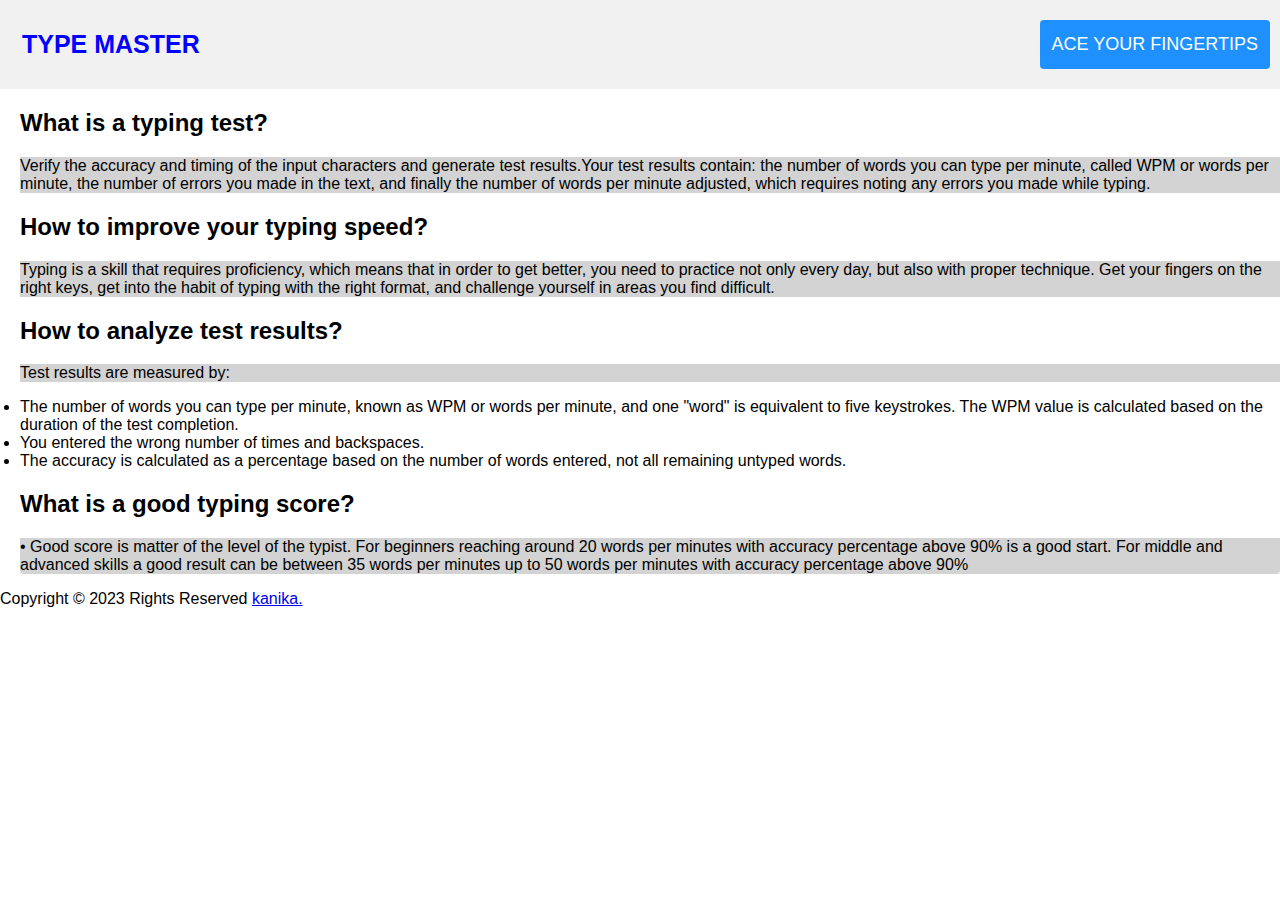
<file: index.html>
<!DOCTYPE html>
<html>
<head>
<meta name="viewport" content="width=device-width, initial-scale=1">
<style>
* {box-sizing: border-box;}

body { 
  margin: 0;
  font-family: Arial, Helvetica, sans-serif;
}

.header {
  overflow: hidden;
  background-color: #f1f1f1;
  padding: 20px 10px;
}

.header a {
  float: left;
  color: blue;
  text-align: center;
  padding: 12px;
  text-decoration: none;
  font-size: 18px; 
  line-height: 25px;
  border-radius: 4px;
}

.header a.logo {
  font-size: 25px;
  font-weight: bold;
}

.header a:hover {
  background-color: #ddd;
  color: black;
}

.header a.active {
  background-color: dodgerblue;
  color: white;
}

.header-right {
  float: right;
}
.content { 
  outline: 1px solid #fff;
  
  border-radius: 4px;
} 
  
p {
  background-color: lightgrey;
  color: black ;
}

h1 {
 background: black;
  color: white;
}

@media screen and (max-width: 500px) {
  .header a {
    float: none;
    display: block;
    text-align: left;
  }
  
  .header-right {
    float: none;
  }
}
</style>
</head>
<body>

<div class="header">
  <a href="#default" class="logo">TYPE MASTER </a>
  <div class="header-right">
    <a class="active" href="logo.html">ACE YOUR FINGERTIPS</a>
   
  </div>
</div>

<div style="padding-left:20px">
  <div class="content">
  <h2><b>What is a typing test?</b></h2>
  <p>Verify the accuracy and timing of the input characters and generate test results.Your test results contain: the number of words you can type per minute, called WPM or words per minute, the number of errors you made in the text, and finally the number of words per minute adjusted, which requires noting any errors you made while typing.
   <h2><b>How to improve your typing speed?</b></h2>
  <p>Typing is a skill that requires proficiency, which means that in order to get better, you need to practice not only every day, but also with proper technique.
Get your fingers on the right keys, get into the habit of typing with the right format, and challenge yourself in areas you find difficult.</p>
    <h2><b>How to analyze test results?</b></h2>
  <p>Test results are measured by:
    <li> The number of words you can type per minute, known as WPM or words per minute, and one "word" is equivalent to five keystrokes. The WPM value is calculated based on the duration of the test completion.
    <li>You entered the wrong number of times and backspaces.</li>
    <li>The accuracy is calculated as a percentage based on the number of words entered, not all remaining untyped words.</li>
  </p>
    <h2><b>What is a good typing score?</b></h2>
    <p>• Good score is matter of the level of the typist. For beginners reaching around 20 words per minutes with accuracy percentage above 90% is a good start. For middle and advanced skills a good result can be between 35 words per minutes up to 50 words per minutes with accuracy percentage above 90%
    </p>
 </div>
</div>
    <div> 
        <footer class="center">Copyright © 2023 Rights Reserved
        <a class="grey" href="https://kanikaakalonia.github.io/">kanika. </a></footer>
    </div>
 
</body>
</html>
</file>
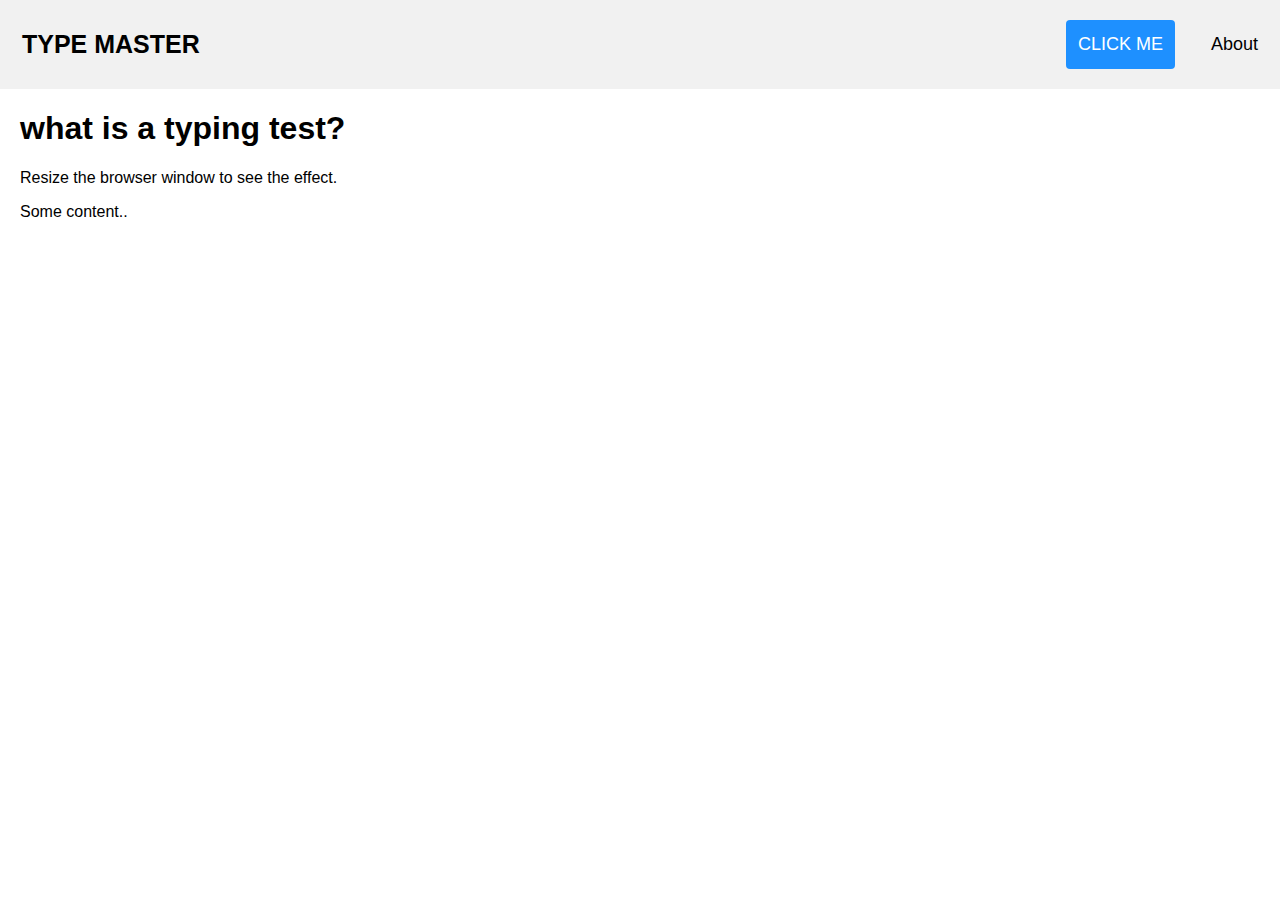
<file: index1.html>
<!DOCTYPE html>
<html>
<head>
<meta name="viewport" content="width=device-width, initial-scale=1">
<style>
* {box-sizing: border-box;}

body { 
  margin: 0;
  font-family: Arial, Helvetica, sans-serif;
}

.header {
  overflow: hidden;
  background-color: #f1f1f1;
  padding: 20px 10px;
}

.header a {
  float: left;
  color: black;
  text-align: center;
  padding: 12px;
  text-decoration: none;
  font-size: 18px; 
  line-height: 25px;
  border-radius: 4px;
}

.header a.logo {
  font-size: 25px;
  font-weight: bold;
}

.header a:hover {
  background-color: #ddd;
  color: black;
}

.header a.active {
  background-color: dodgerblue;
  color: white;
}

.header-right {
  float: right;
}

@media screen and (max-width: 500px) {
  .header a {
    float: none;
    display: block;
    text-align: left;
  }
  
  .header-right {
    float: none;
  }
}
</style>
</head>
<body>

<div class="header">
  <a href="#default" class="logo">TYPE MASTER </a>
  <div class="header-right">
    <a class="active" href="#CLICK ME">CLICK ME</a>
    <a href="logo.html"></a>
    <a href="#about">About</a>
  </div>
</div>

<div style="padding-left:20px">
  <h1>what is a typing test?</h1>
  <p>Resize the browser window to see the effect.</p>
  <p>Some content..</p>
</div>

</body>
</html>
</file>
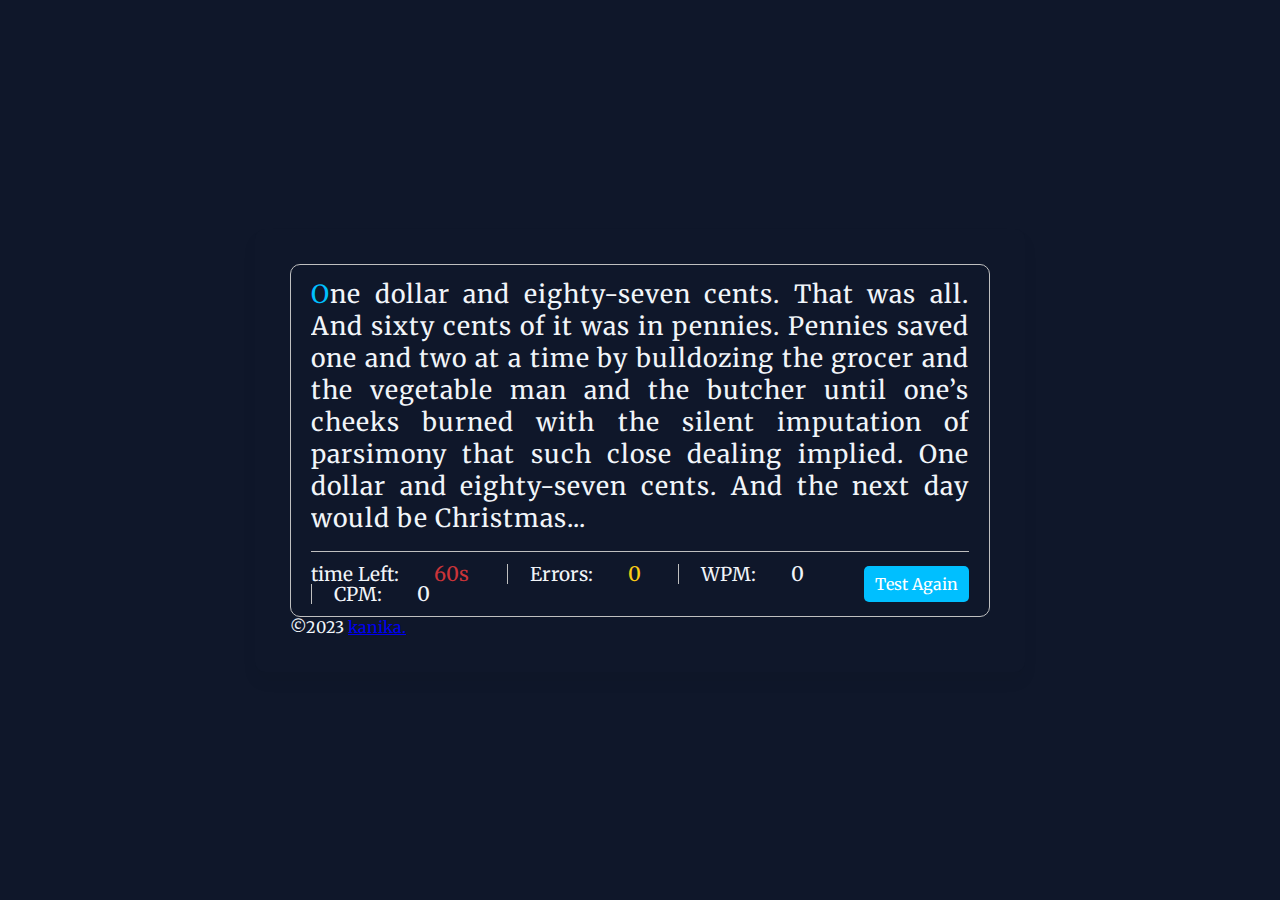
<file: logo.html>
<!doctype html>
<html lang="en">
<head>
    <!-- Required meta tags -->
    <meta charset="utf-8">
    <meta name="viewport" content="width=device-width, initial-scale=1">
    <!-- CSS -->
    <link rel="stylesheet" href="style.css">
    <title> TypeMaster typing speed checker by kanika </title>
</head>
<body>
    
    <div class="wrapper">
    <input type="text" class="input-field">
    <div class="content-box">
        <div class="typing-text">
            <p></p>
    </div>
        <div class="content">
            <ul class="result-details">
                <li class="timeLeft">
                    <p>time Left:</p>
                    <span><b>60</b>s</span>
                </li>
                <li class="errors">
                    <p>Errors:</p>
                    <span>0</span>
                </li>
                <li class="wpm">
                    <p>WPM:</p>
                    <span>0</span>
                </li>
                <li class="cpm">
                    <p>CPM:</p>
                    <span>0</span>
                </li>
            </ul>
            <button>Test Again</button>
        </div>
    </div>

    <div> 
        <footer class="center">©2023 <a class="grey" href="https://kanikaakalonia.github.io/">kanika. </a></footer>
    </div>
</div>  
  
    <script src="script.js"></script>
</body>
</html>
</file>
<file: style.css>
/* Import Google Font - Poppins */
@import url("https://fonts.googleapis.com/css2?family=Merriweather:wght@400;500;600;700&display=swap");

* {
  margin: 0;
  padding: 0;
  box-sizing: border-box;
  font-family: "Merriweather", sans-serif;
}

.header {
  padding: 50px;
  text-align: center;
  background: #1abc9c;
  color: white;
  font-size: 30px;
}

body {
  display: flex;
  padding: 0 10px;
  align-items: center;
  justify-content: center;
  min-height: 100vh;
  background: #0f172a;
}

::selection {
  color: #fff;
  background: deepskyblue;
}

.wrapper {
  width: 770px;
  padding: 35px;
  background: #0f172a;
  color: #f1f5f9;
  border-radius: 10px;
  box-shadow: 0 10px 15px rgba(0, 0, 0, 0.05);
}

.wrapper .input-field {
  opacity: 0;
  z-index: -999;
  position: absolute;
}

.wrapper .content-box {
  padding: 13px 20px 0;
  border-radius: 10px;
  border: 1px solid #bfbfbf;
}

.content-box .typing-text {
  overflow: hidden;
  max-height: 256px;
}

.typing-text::-webkit-scrollbar {
  width: 0;
}

.typing-text p {
  font-size: 25px;
  text-align: justify;
  letter-spacing: 1px;
}

.typing-text p span {
  position: relative;
}

.typing-text p span.correct {
  color: lawngreen;
}

.typing-text p span.incorrect {
  color: #cb3439;
  outline: 1px solid #fff;
  background: #ffc0cb;
  border-radius: 4px;
}

.typing-text p span.active {
  color: deepskyblue;
}

.typing-text p span.active::before {
  position: absolute;
  content: "";
  height: 2px;
  width: 100%;
  bottom: 0;
  left: 0;
  opacity: 0;
  border-radius: 5px;
  background: deepskyblue;
  animation: blink 1s ease-in-out infinite;
}

@keyframes blink {
  50% {
    opacity: 1;
  }
}

.content-box .content {
  margin-top: 17px;
  display: flex;
  padding: 12px 0;
  flex-wrap: wrap;
  align-items: center;
  justify-content: space-between;
  border-top: 1px solid #bfbfbf;
  line-break: auto;
}

.content button {
  outline: none;
  border: none;
  width: 105px;
  color: #fff;
  padding: 8px 0;
  font-size: 16px;
  cursor: pointer;
  border-radius: 5px;
  background: deepskyblue;
  transition: transform 0.3s ease;
}

.content button:active {
  transform: scale(0.97);
}

.content .result-details {
  display: flex;
  flex-wrap: wrap;
  align-items: center;
  width: calc(100% - 140px);
  justify-content: space-between;
}

.result-details li {
  display: flex;
  height: 20px;
  list-style: none;
  position: relative;
  align-items: center;
}

.result-details li:not(:first-child) {
  padding-left: 22px;
  border-left: 1px solid #bfbfbf;
}

.result-details li p {
  font-size: 19px;
}

.result-details li span {
  display: block;
  font-size: 20px;
  margin-left: 10px;
  padding: 25px;
}

li span b {
  font-weight: 500;
}

li:not(:first-child) span {
  font-weight: 500;
}

.errors span {
  color: #facc15;
}

.timeLeft span {
  color: #cb3439;
  padding: 25px;
}
</file>
